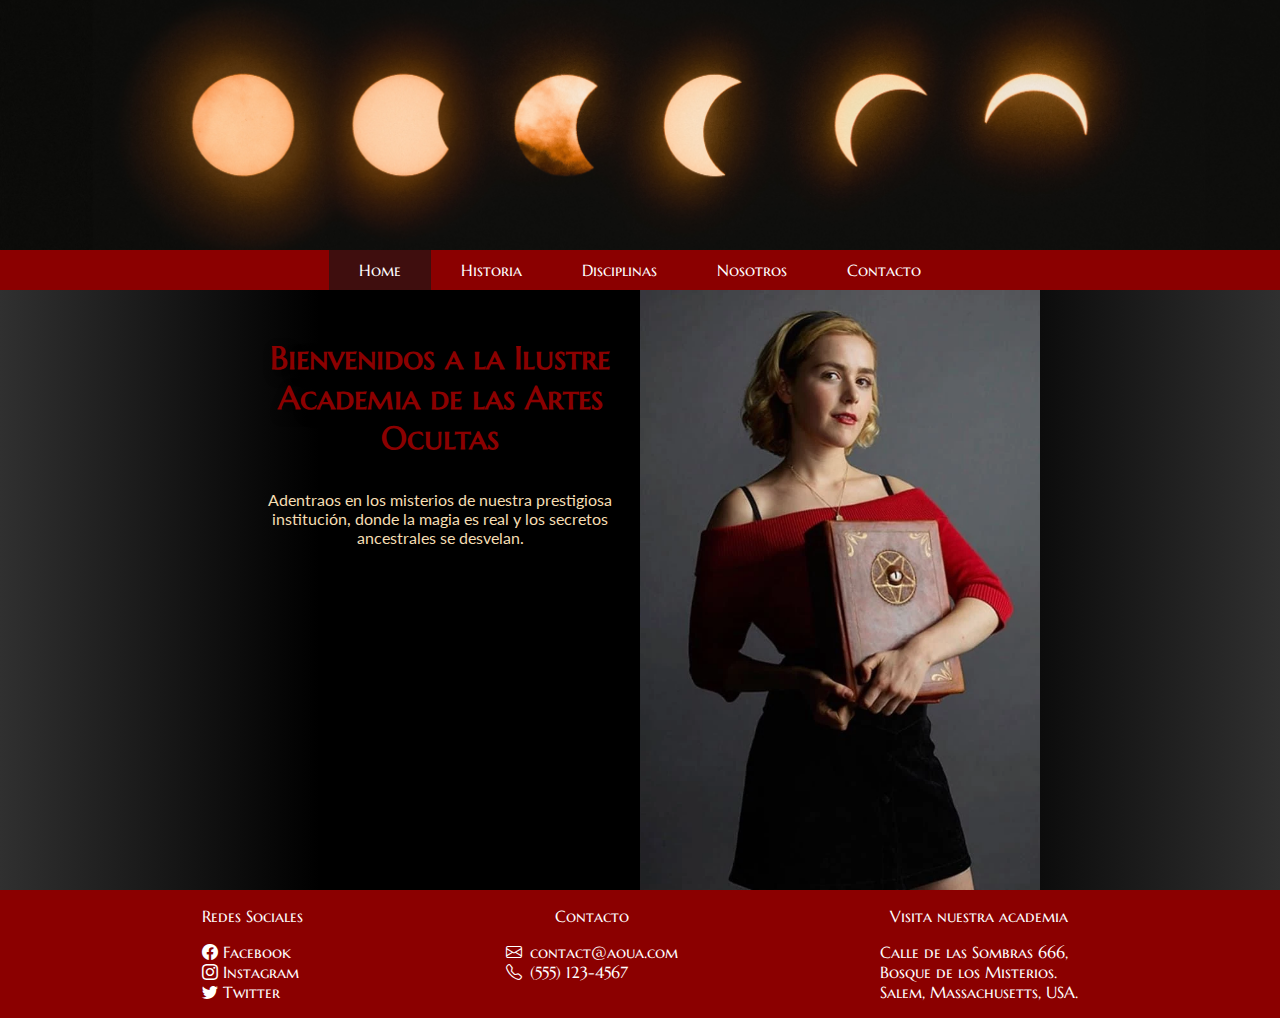
<file: index.html>
<!DOCTYPE html>
<html lang="es">
<head>
    <meta charset="UTF-8">
    <meta name="viewport" content="width=device-width, initial-scale=1.0">
    <link rel="stylesheet" href="./css/style.css">
    <link rel="stylesheet" href="https://cdn.jsdelivr.net/npm/bootstrap-icons@1.11.1/font/bootstrap-icons.css">
    <style>
        @import url('https://fonts.googleapis.com/css2?family=Lato&display=swap');
      </style>
    <title>Sitio Web Oficial de la Academia de Artes Ocultas</title>
    <link rel="icon" type="image/png" href="./img/witchicon.png">
    <meta name="description"content="¿Sientes curiosidad por la magia? Aprende sobre las artes ocultas con nosotros">
</head>
<body>
 <header>
    <div class="home__banner">
        <h1>Academia de Artes Ocultas</h1>
    </div>
    <nav>
        <ul>
            <li class="active"><a href="./index.html">Home</a></li>
            <li><a href="./pages/historia.html">Historia</a></li>
            <li><a href="./pages/disciplinas.html">Disciplinas</a></li>
            <li><a href="./pages/nosotros.html">Nosotros</a></li>
            <li><a href="./pages/contacto.html">Contacto</a></li>
        </ul>
    </nav>
 </header>
 <main>
    <section class="Home__caja-contenedora">
        
        <div class="Home__caja-texto"> 
            <h2 class="Home__caja-texto-titulo">Bienvenidos a la Ilustre Academia de las Artes Ocultas</h2>
            <p class="Home__caja-texto-parrafo">
                Adentraos en los misterios de nuestra prestigiosa institución, donde la magia es real y los secretos ancestrales se desvelan. 
            </p>
        </div>
        <div class="Home__caja-imagen" >
            <img class="imagen-principal" src="./img/sabrina.webp" alt="">
        </div>
    </section>
 </main>
 <footer>
    <div>
        <p>Redes Sociales</p>
        <ul>
            <li><a href="https://www.facebook.com/SabrinaEnNetflix" target="_blank"><i class="bi bi-facebook"></i> Facebook</a></li>
            <li><a href="https://www.instagram.com/sabrinanetflix" target="_blank"><i class="bi bi-instagram"></i> Instagram</a></li>
            <li><a href="https://twitter.com/sabrinanetflix" target="_blank"><i class="bi bi-twitter"></i> Twitter</a></li>
        </ul>
    </div> 
    <div>
        <p>Contacto</p>
        <ul>
            <li><i class="bi bi-envelope"></i>contact@aoua.com</li>
            <li><i class="bi bi-telephone"></i>(555) 123-4567</li>
        </ul>
    </div> 
    <div>
        <p>Visita nuestra academia</p>
        <ul>
            <li>Calle de las Sombras 666, </li>
            <li>Bosque de los Misterios.</li>
            <li>Salem, Massachusetts, USA.</li>
        </ul>
        
    </div>
 </footer>
</body>
</html>
</file>
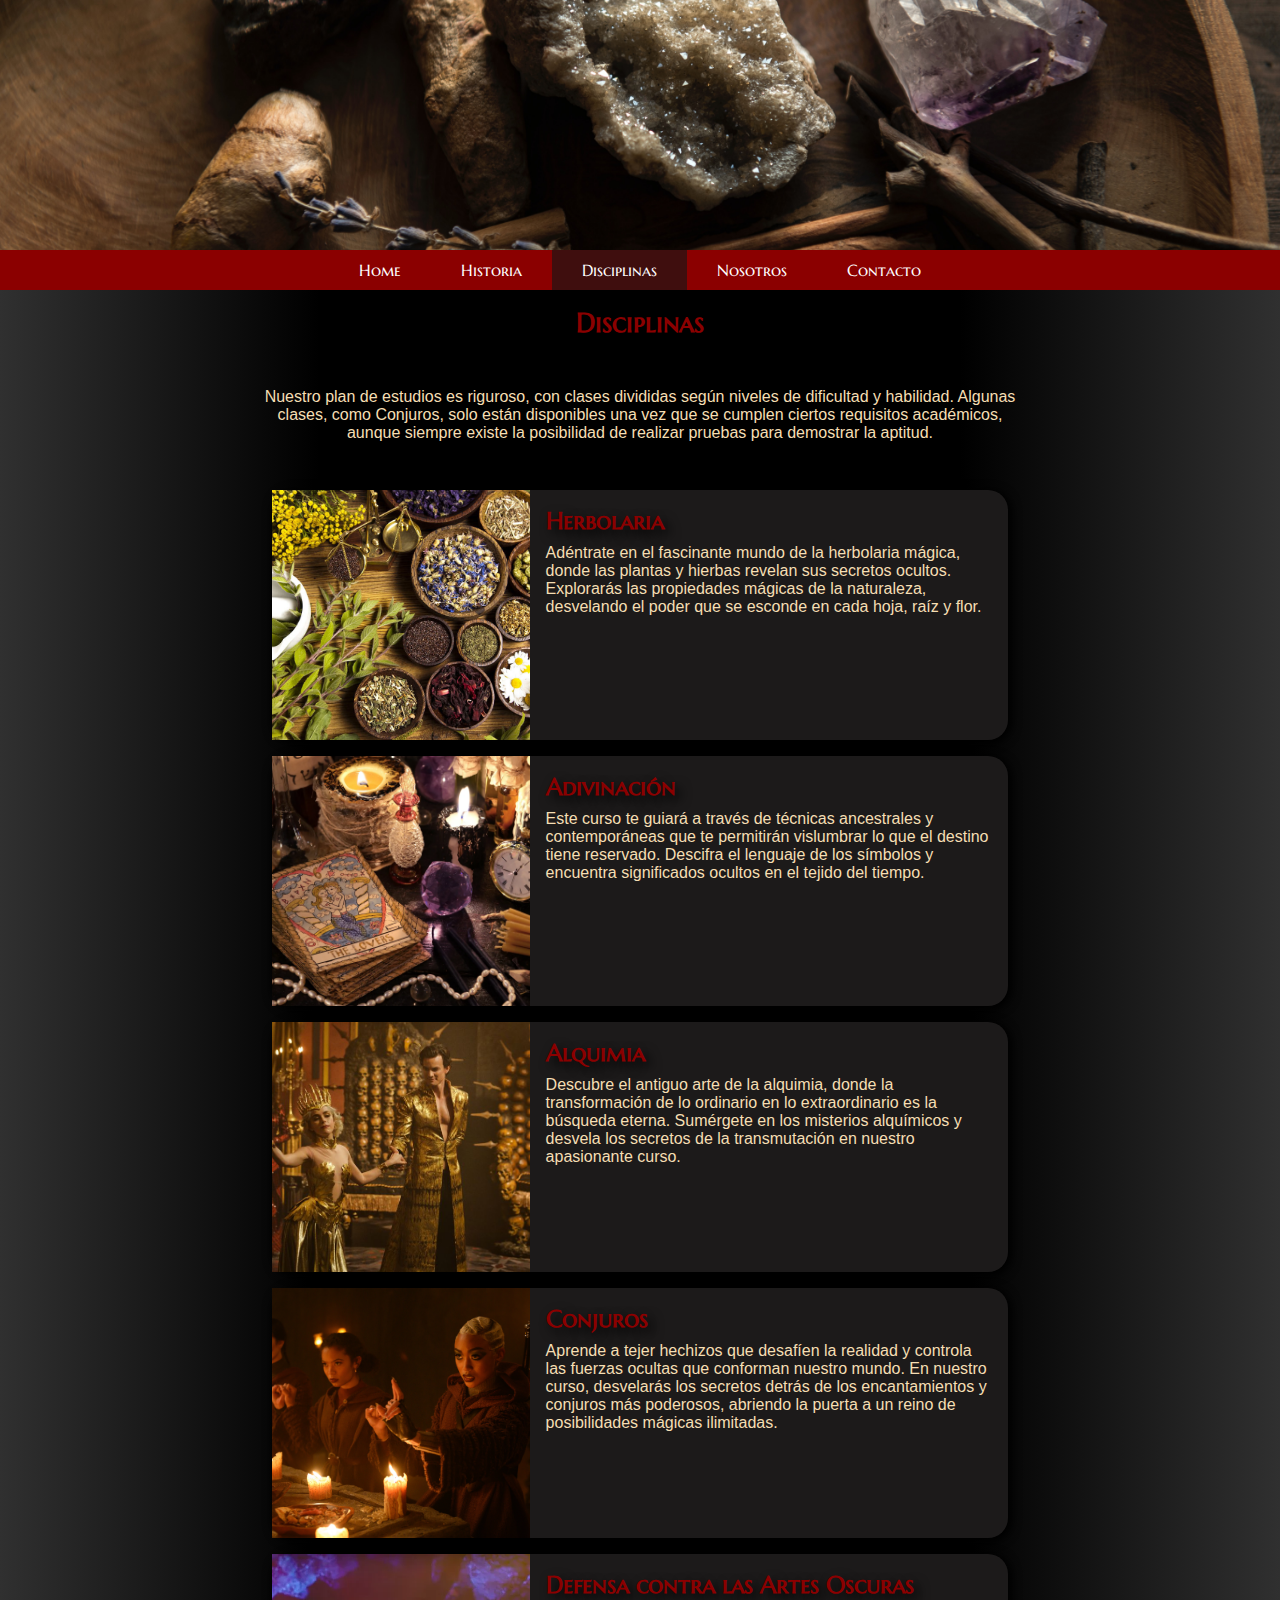
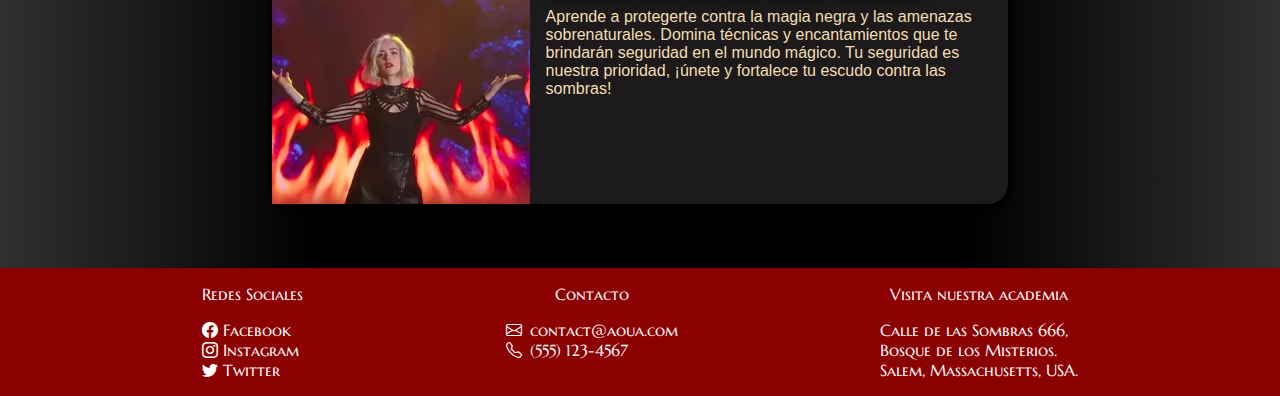
<file: pages/disciplinas.html>
<!DOCTYPE html>
<html lang="es">
<head>
    <meta charset="UTF-8">
    <meta name="viewport" content="width=device-width, initial-scale=1.0">
    <link rel="stylesheet" href="../css/style.css">
    <link rel="stylesheet" href="https://cdn.jsdelivr.net/npm/bootstrap-icons@1.11.1/font/bootstrap-icons.css">
    <title>Disciplinas de la Academia de las Artes Ocultas</title>
    <link rel="icon" type="image/png" href="../img/witchicon.png">
    <meta name="description" content="Conoce todas las disciplinas mágicas que ofrecemos en nuestra academia">
</head>
<body class="estilo_fondo">
 <header>
    <div  class="disciplinas__banner">
        <h1>Disciplinas</h1>
    </div>
    <nav>
        <ul>
            <li><a href="../index.html">Home</a></li>
            <li><a href="./historia.html">Historia</a></li>
            <li class="active"><a href="./disciplinas.html">Disciplinas</a></li>
            <li><a href="./nosotros.html">Nosotros</a></li>
            <li><a href="./contacto.html">Contacto</a></li>
        </ul>
    </nav>
 </header>
 <main>
    
    <article>
        <h2 class="contenido__titulo">Disciplinas</h2>
        <div class="contenido__texto">
            <p>Nuestro plan de estudios es riguroso, con clases divididas según niveles de dificultad y habilidad. Algunas clases, como Conjuros, solo están disponibles una vez que se cumplen ciertos requisitos académicos, aunque siempre existe la posibilidad de realizar pruebas para demostrar la aptitud.</p>
        </div>
        
        <section class="contenedor_de_cajas">

            <div class="caja__descripcion">
                <div class="caja__descripcion-imagen">
                    <img src="../img/herbolaria.jpg" alt="herbolaria">
                </div>
                <div class="caja__descripcion-texto">
                    <h3>Herbolaria</h3>
                    <p>Adéntrate en el fascinante mundo de la herbolaria mágica, donde las plantas y hierbas revelan sus secretos ocultos. Explorarás las propiedades mágicas de la naturaleza, desvelando el poder que se esconde en cada hoja, raíz y flor.</p>
                </div>
            </div>



            <div class="caja__descripcion">
                <div class="caja__descripcion-imagen">
                    <img src="../img/adivinación.webp" alt="adivinación" >
                </div>
                <div class="caja__descripcion-texto">
                    <h3>Adivinación</h3>
                    <p>Este curso te guiará a través de técnicas ancestrales y contemporáneas que te permitirán vislumbrar lo que el destino tiene reservado. Descifra el lenguaje de los símbolos y encuentra significados ocultos en el tejido del tiempo.</p>
                </div>
            </div>


            <div class="caja__descripcion">
                <div class="caja__descripcion-imagen">
                    <img src="../img/alquimia.jpg" alt="alquimia">
                </div>
                <div class="caja__descripcion-texto">
                    <h3>Alquimia</h3>
                    <p>Descubre el antiguo arte de la alquimia, donde la transformación de lo ordinario en lo extraordinario es la búsqueda eterna. Sumérgete en los misterios alquímicos y desvela los secretos de la transmutación en nuestro apasionante curso.</p>
                </div>
            </div>
            <div class="caja__descripcion">
                <div class="caja__descripcion-imagen">
                    <img src="../img/conjuros.webp" alt="conjuros">
                </div>
                <div class="caja__descripcion-texto">
                    <h3>Conjuros</h3>
                    <p>Aprende a tejer hechizos que desafíen la realidad y controla las fuerzas ocultas que conforman nuestro mundo. En nuestro curso, desvelarás los secretos detrás de los encantamientos y conjuros más poderosos, abriendo la puerta a un reino de posibilidades mágicas ilimitadas.</p>
                </div>
            </div>
            <div class="caja__descripcion">
                <div class="caja__descripcion-imagen">
                    <img src="../img/defensa.webp" alt="defensa">
                </div> 
                <div class="caja__descripcion-texto">
                    <h3>Defensa contra las Artes Oscuras</h3>
                <p>Aprende a protegerte contra la magia negra y las amenazas sobrenaturales. Domina técnicas y encantamientos que te brindarán seguridad en el mundo mágico. Tu seguridad es nuestra prioridad, ¡únete y fortalece tu escudo contra las sombras!</p>
                </div>
            </div> 
        </section>
    </article>
 </main>
 <footer>
    <div>
        <p>Redes Sociales</p>
        <ul>
            <li><a href="https://www.facebook.com/SabrinaEnNetflix" target="_blank"><i class="bi bi-facebook"></i> Facebook</a></li>
            <li><a href="https://www.instagram.com/sabrinanetflix" target="_blank"><i class="bi bi-instagram"></i> Instagram</a></li>
            <li><a href="https://twitter.com/sabrinanetflix" target="_blank"><i class="bi bi-twitter"></i> Twitter</a></li>
        </ul>
    </div> 
    <div>
        <p>Contacto</p>
        <ul>
            <li><i class="bi bi-envelope"></i>contact@aoua.com</li>
            <li><i class="bi bi-telephone"></i>(555) 123-4567</li>
        </ul>
    </div> 
    <div>
        <p>Visita nuestra academia</p>
        <ul>
            <li>Calle de las Sombras 666, </li>
            <li>Bosque de los Misterios.</li>
            <li>Salem, Massachusetts, USA.</li>
        </ul>
        
    </div>
 </footer>
</body>
</html>
</file>
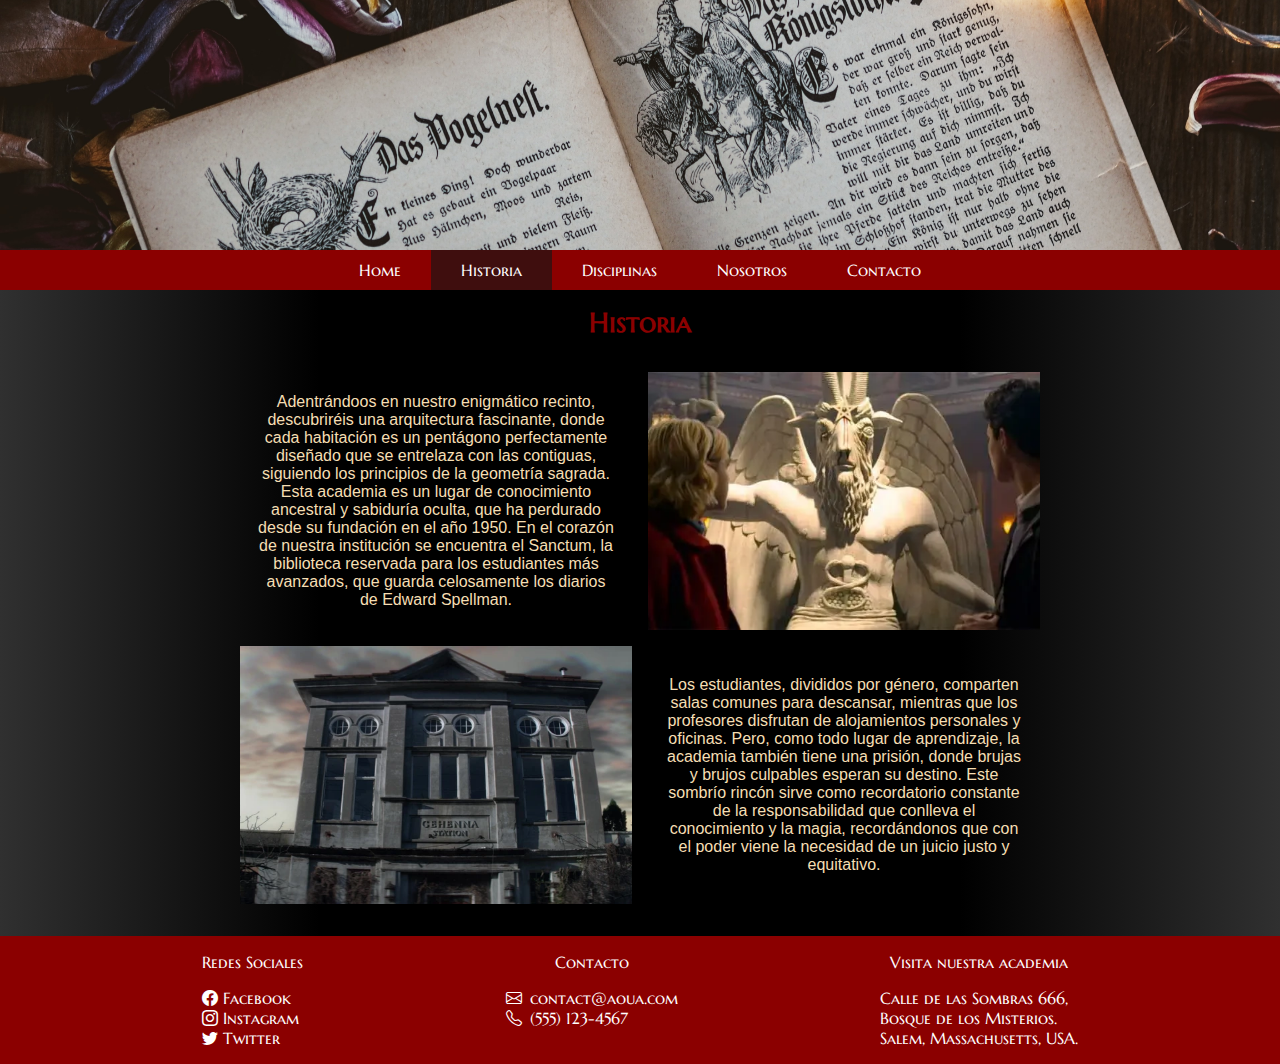
<file: pages/historia.html>
<!DOCTYPE html>
<html lang="es">
<head>
    <meta charset="UTF-8">
    <meta name="viewport" content="width=device-width, initial-scale=1.0">
   <link rel="stylesheet" href="../css/style.css">
   <link rel="stylesheet" href="https://cdn.jsdelivr.net/npm/bootstrap-icons@1.11.1/font/bootstrap-icons.css">
    <title>Historia de la Academia de las Artes Ocultas</title>
    <link rel="icon" type="image/png" href="../img/witchicon.png">
    <meta name="description" content="¿Haz escuchado sobre nuestra historia? Tu podrías formar parte de ella.¡Inscribete ya!">
</head>
<body class="estilo_fondo">
 <header>
    <div  class="historia__banner">
        <h1>Historia</h1>
    </div>
    <nav>
        <ul>
            <li><a href="../index.html"">Home</a></li>
            <li class="active"><a href="./historia.html">Historia</a></li>
            <li><a href="./disciplinas.html">Disciplinas</a></li>
            <li><a href="./nosotros.html">Nosotros</a></li>
            <li><a href="./contacto.html">Contacto</a></li>
        </ul>
    </nav>
 </header>
 <main>
    <article>
        
        <section >
            <h2 class="contenido__titulo">Historia</h2>
            <div class="contenido">
                
                <div>
                    <p class="contenido__texto">
                        Adentrándoos en nuestro enigmático recinto, descubriréis una arquitectura fascinante, donde cada habitación es un pentágono perfectamente diseñado que se entrelaza con las contiguas, siguiendo los principios de la geometría sagrada. Esta academia es un lugar de conocimiento ancestral y sabiduría oculta, que ha perdurado desde su fundación en el año 1950. En el corazón de nuestra institución se encuentra el Sanctum, la biblioteca reservada para los estudiantes más avanzados, que guarda celosamente los diarios de Edward Spellman.
                    </p>
                    
                </div>
                <div class="contenido__imagen">
                    <img class="imagen_historia" src="../img/academia2.webp" alt="Interior de la Academia">
                </div>
                <div class="contenido__imagen">
                    <img class="imagen_historia" src="../img/academia.webp" alt="Fachada de la Academia" >
                </div>  
                <div>
                    <p class="contenido__texto">
                        Los estudiantes, divididos por género, comparten salas comunes para descansar, mientras que los profesores disfrutan de alojamientos personales y oficinas. Pero, como todo lugar de aprendizaje, la academia también tiene una prisión, donde brujas y brujos culpables esperan su destino. Este sombrío rincón sirve como recordatorio constante de la responsabilidad que conlleva el conocimiento y la magia, recordándonos que con el poder viene la necesidad de un juicio justo y equitativo.  
                </p>
                </div>
                
            </div>
           
             
        </section>
    </article>
    
    
 </main>
 <footer>
    <div>
        <p>Redes Sociales</p>
        <ul>
            <li><a href="https://www.facebook.com/SabrinaEnNetflix" target="_blank"><i class="bi bi-facebook"></i> Facebook</a></li>
            <li><a href="https://www.instagram.com/sabrinanetflix" target="_blank"><i class="bi bi-instagram"></i> Instagram</a></li>
            <li><a href="https://twitter.com/sabrinanetflix" target="_blank"><i class="bi bi-twitter"></i> Twitter</a></li>
        </ul>
    </div> 
    <div>
        <p>Contacto</p>
        <ul>
            <li><i class="bi bi-envelope"></i>contact@aoua.com</li>
            <li><i class="bi bi-telephone"></i>(555) 123-4567</li>
        </ul>
    </div> 
    <div>
        <p>Visita nuestra academia</p>
        <ul>
            <li>Calle de las Sombras 666, </li>
            <li>Bosque de los Misterios.</li>
            <li>Salem, Massachusetts, USA.</li>
        </ul>
        
    </div>
 </footer>
</body>
</html>
</file>
<file: css/style.css>
* {
  margin: 0;
  padding: 0;
  box-sizing: border-box;
}

body {
  background: rgb(48, 48, 48);
  background: linear-gradient(90deg, rgb(48, 48, 48) 0%, rgb(0, 0, 0) 25% 75%, rgb(48, 48, 48) 100%);
}

@font-face {
  font-family: "MarcellusSC-Regular";
  src: url(../fonts/Marcellus_SC/MarcellusSC-Regular.ttf);
}
ul {
  list-style: none;
}
ul a {
  text-decoration: none;
  color: white;
}

img {
  max-width: 100%;
}

h1 {
  display: none;
}

h2 {
  font-family: "MarcellusSC-Regular";
  color: darkred;
  font-size: 2rem;
  text-shadow: 5px 5px 12px black;
}

h3 {
  color: darkred;
  font-family: "MarcellusSC-Regular";
  padding-bottom: 0.5rem;
  font-size: 1.5rem;
  text-shadow: 5px 5px 12px black;
}

h4 {
  font-family: "MarcellusSC-Regular";
  padding-bottom: 0.5rem;
  font-size: 1.25rem;
  color: wheat;
  text-shadow: 5px 5px 12px black;
}

p {
  font-size: 1rem;
  font-family: "Lato", sans-serif;
  color: wheat;
}

@keyframes cambia-filtro {
  0% {
    filter: none();
  }
  25% {
    filter: sepia();
  }
  50% {
    filter: none();
  }
  75% {
    filter: sepia();
  }
  100% {
    filter: none();
  }
}
.home__banner, .nosotros__banner, .contacto__banner, .disciplinas__banner, .historia__banner {
  background-image: url(/img/banner1.jpg);
  background-position: center;
  background-size: 100%;
  height: 250px;
}

.historia__banner {
  background-image: url(/img/banner2.jpg);
}

.disciplinas__banner {
  background-image: url(/img/banner3.jpg);
}

.contacto__banner {
  background-image: url(/img/banner5.jpg);
}

.nosotros__banner {
  background-image: url(/img/banner4.jpg);
}

header nav {
  background-color: darkred;
  color: white;
  align-items: center;
  text-align: center;
  font-family: "MarcellusSC-Regular";
}
header nav ul li:hover {
  background-color: #303030;
  box-shadow: 2px 2px 10px 2px black;
  transition-delay: 0.2s;
}

.active {
  background-color: #3f0e0e;
}

@media (min-width: 768px) {
  header nav {
    display: flex;
    width: 100%;
    flex-direction: column;
    align-items: center;
    justify-items: center;
  }
  header nav ul {
    display: flex;
    flex-direction: row;
    justify-content: center;
  }
  header nav ul li {
    padding: 10px 30px 10px 30px;
  }
}
footer {
  background-color: darkred;
  color: white;
  display: flex;
  flex-direction: column;
  gap: 1rem;
  align-items: center;
  text-align: center;
  font-family: "MarcellusSC-Regular";
  padding: 1rem;
}
footer div p {
  padding-bottom: 1rem;
  font-family: "MarcellusSC-Regular";
  color: white;
}
footer ul li {
  display: flex;
  gap: 0.5rem;
  color: white;
}

@media (min-width: 768px) {
  footer {
    padding-bottom: 2rem;
    gap: 1rem;
    flex-direction: row;
    justify-content: space-evenly;
    align-items: center;
  }
  footer div {
    height: 80px;
  }
}
.imagen-principal {
  animation-name: cambia-filtro;
  animation-duration: 5s;
  animation-iteration-count: infinite;
  animation-timing-function: linear;
}

.Home__caja {
  display: flex;
  flex-direction: column;
  gap: 1rem;
}
.Home__caja-texto {
  text-align: center;
}
.Home__caja-texto-titulo {
  padding: 1rem;
}
.Home__caja-texto-parrafo {
  padding: 1rem;
}
@media (min-width: 768px) {
  .Home__caja-contenedora {
    display: grid;
    grid-template-columns: 1fr 1fr;
    align-items: center;
    padding-bottom: 2rem;
    height: 600px;
  }
  .Home__caja-texto {
    height: 600px;
  }
  .Home__caja-texto-titulo {
    padding-top: 3rem;
  }
  .Home__caja-imagen {
    height: 600px;
    overflow: hidden;
  }
  .Home__caja-imagen img {
    width: 100%;
    height: 100%;
    object-fit: cover;
  }
}
.contenido {
  display: flex;
  flex-direction: column;
  gap: 1rem;
}
.contenido__titulo {
  font-size: 1.7rem;
  text-align: center;
  padding: 1rem;
}
.contenido__texto {
  display: flex;
  flex-direction: column;
  padding: 1rem;
}

@media (min-width: 768px) {
  .contenido {
    display: grid;
    grid-template-columns: 1fr 1fr;
    align-items: center;
    padding-bottom: 2rem;
  }
  .contenido__titulo {
    text-align: center;
    padding-bottom: 2rem;
  }
  .contenido__texto {
    display: flex;
    flex-direction: column;
  }
  .contenido__imagen {
    height: 258px;
    width: auto;
    overflow: hidden;
  }
  body main {
    max-width: 800px;
    margin: auto;
  }
  .imagen_historia {
    width: 100%;
    height: 100%;
    object-fit: cover;
  }
}
.caja__descripcion-texto {
  display: flex;
  flex-direction: column;
  padding: 1rem;
}

.contenedor_de_cajas:last-child {
  margin-bottom: 2rem;
}

@media (min-width: 768px) {
  .caja__descripcion {
    display: flex;
    flex-direction: row;
    background-color: #1c1a1a;
    height: 250px;
    border-radius: 20px;
    margin: 1rem;
    box-shadow: 2px 2px 10px 2px;
  }
  .caja__descripcion-texto {
    width: 65%;
  }
  .caja__descripcion-imagen {
    width: 35%;
    height: 100%;
  }
  .caja__descripcion img {
    height: 100%;
    object-fit: cover;
  }
  .contenedor_de_cajas {
    padding: 1rem;
  }
}
.contenido_contacto {
  display: flex;
  flex-direction: column;
  gap: 1rem;
  padding-bottom: 3rem;
  padding: 1rem;
}

.contenido__texto {
  text-align: center;
}

.info {
  margin-bottom: 1rem;
}

.formulario {
  padding-top: 2rem;
  padding-bottom: 2rem;
  margin-bottom: 2rem;
  background-color: #303030;
  border-radius: 20px;
}
.formulario__item {
  display: flex;
  flex-direction: column;
  padding-bottom: 1rem;
  gap: 1rem;
  justify-content: space-between;
  align-items: center;
  color: white;
  font-family: "Lato", sans-serif;
}
.formulario__item-campo {
  border-radius: 5px;
  padding-top: 0.25rem;
  padding-bottom: 0.25rem;
  width: 50%;
  text-align: center;
}
.formulario__boton {
  display: flex;
  flex-direction: column;
  align-items: center;
}
.formulario__boton-estilo {
  background-color: darkred;
  border: 0cap;
  color: white;
}

@media (min-width: 768px) {
  .caja-formulario {
    display: flex;
    flex-direction: column;
    align-items: center;
  }
  .info {
    width: 600px;
  }
  .formulario {
    display: flex;
    flex-direction: column;
    width: 600px;
    padding: 1rem;
    padding-top: 2rem;
    padding-bottom: 2rem;
    margin-bottom: 2rem;
    margin-left: 1rem;
    padding-right: 4rem;
  }
  .formulario__item {
    display: flex;
    flex-direction: row;
    align-items: first baseline;
  }
  .formulario__item label {
    display: flex;
    flex-direction: row;
    padding-left: 4rem;
  }
  .formulario__boton {
    display: flex;
    flex-direction: column;
    align-items: end;
  }
  .formulario__boton-estilo {
    width: 100px;
  }
}

/*# sourceMappingURL=style.css.map */
</file>
